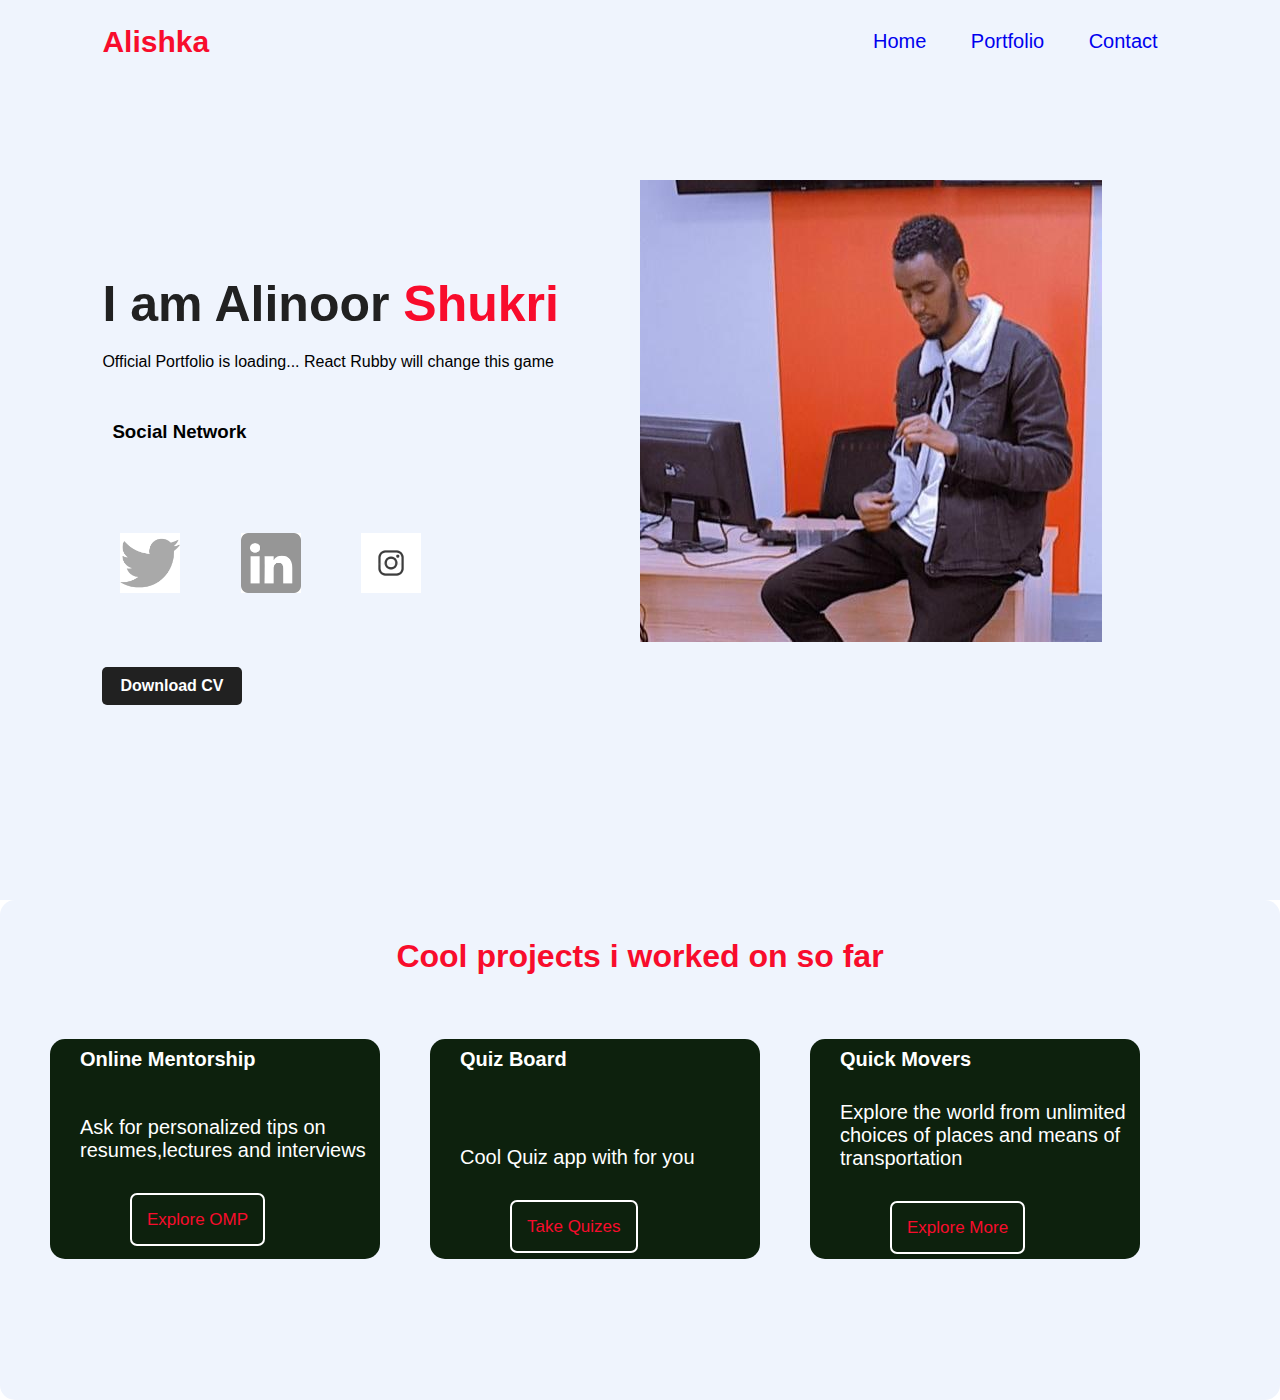
<file: index.html>
<!DOCTYPE html>
<html lang="en">
<head>
    <meta charset="UTF-8">
    <meta http-equiv="X-UA-Compatible" content="IE=edge">
    <meta name="viewport" content="width=device-width, initial-scale=1.0">
    <title>phase-0-final-project</title>
    <link rel="stylesheet" href="./CSS/styles.css">
</head>
<body>
    <div class="hero">
        <nav>
            <a href="" class="logo">Alishka</a>
            <ul>
               <a href="/"><li>Home</li></a>
               <a href="/"><li>Portfolio</li></a>
               <a href="./contact.html"><li>Contact</li></a>
            </ul>
        </nav>
        <div class="section">
            <h1> I am Alinoor <span>Shukri</span></h1>
            <p>Official Portfolio is loading... React Rubby will change this game</p>

            <div id="social">              
                <h3>Social Network</h3>
                <a href="https://twitter.com/AlinoorShukri"><img src="./images/twiter1.png" alt=""></a>
                <a href="https://www.linkedin.com/in/alinoor-shukri/"><img src="./images/in.png" alt=""></a>
                <a href="https://twitter.com/AlinoorShukri"><img src="./images/insta1.jpg" alt=""></a>
            </div>

            <a href="#">Download CV</a>

            
        </div>

        <div class="myimage">
            <img src="./images/ali2.jpg" alt="pic">
        </div>
    </div>

    <section class="portfolio">
        <div class="img1"> 
            <h1>Cool projects i worked on so far</h1>
            <div id="paragraph1">
                <div id="column1">
                    <h3>Online Mentorship</h3>
                    <p>Ask for personalized tips on resumes,lectures and interviews</p>
                    <a href="">Explore OMP</a>
                </div>
                <div id="column2">
                    <h3>Quiz Board</h3>
                    <p>Cool Quiz app with for you</p>
                    <a href="https://alishkaah.github.io/Quiz-Board/">Take Quizes</a>
                </div>
                <div id="column3">
                    <h3>Quick Movers</h3>
                    <p>Explore the world from unlimited choices of places and means of transportation</p>
                    <a href="https://alishkaah.github.io/Quick-Movers-website/">Explore More </a>
                </div>
            </div>
        </div>
    </section>
</body>
</html>
</file>
<file: CSS/styles.css>
*{
    margin: 0;
    padding: 0;
    font-family: sans-serif;
}

.hero{
    position: relative;
    width: 100%;
    height: 100vh;
    background: #eff4fd;
}
.logo{
    text-decoration: none;
    font-size: 30px;
    font-weight: 700;
    color: #f80c2c;
    letter-spacing: normal;
}

nav{
    display: flex;
    width: 84%;
    margin: auto;
    padding: 20px 0;
    align-items: center;
    justify-content: space-between;

}
nav ul li{
    display: inline-block;
    list-style: none;
    margin: 10px 20px;
    font-size: 20px;
}

nav ul li a{
    text-decoration: none;
    color: black;
    font-weight: bold;
}

.section{
    margin-left: 8%;
    margin-top: 15%;
}
.section h1{
    font-size: 50px;
    color: #212121;
    margin-bottom: 20px;
}
span{
    color: #f80c2c;
    line-height: 22px;
}
.section a{
    background: #212121;
    padding: 10px 18px;
    text-decoration: none;
    font-weight: bold;
    color: #fff;
    display: inline-block;
    margin: 30px 0;
    border-radius: 5px;


}

.myimage{
    width: 45%;
    height: 80%;
    position: absolute;
    bottom: 0px;
    right: 100px;
    left: 50%;
}


.img1{
   background-color: #eff4fd;
    background-size: cover;
    height: 500px;
    border-radius: 15px;
}
.img1 h1{
    padding-top: 3%;
    padding-bottom: 5%;
    color: #f80c2c;
    text-align: center;
    
}
#column1 h3{
    color: white;
    font-size: 20px;
    align-items: center;
    padding-top: 3%;
    padding-bottom: 5%;
    
}
#column2 h3{
    color: white;
    font-size: 20px;
    align-items: center;
    padding-top: 3%;
    padding-bottom: 5%;
    
}
#column3 h3{
    color: white;
    font-size: 20px;
    align-items: center;
    padding-top: 3%;
    padding-bottom: 3%;
    
}
#column1{
    float: left;
    background-color: rgba(8, 29, 8, 0.979);
    width: 300px;
    color: white;
    margin-left: 50px;
    height: 150px;
    border-radius: 15px;
    padding-left: 30px;
    font-size: 20px;
    height: 220px;
}
#column2{
    float: left;
    background-color: rgba(8, 29, 8, 0.979);
    width: 300px;
    color: white;  
    margin-left: 50px;
    height: 220px;
    border-radius: 15px;
    padding-left: 30px;
    font-size: 20px;
}
#column3{
    float: left;
    background-color: rgba(8, 29, 8, 0.979);
    width: 300px;
    color: white;
    margin-left: 50px;
    height: 220px;
    border-radius: 15px;
    padding-left: 30px;
    font-size: 20px;
}
#column1 p{
    font-size: 20px;
    align-items: center;
    padding-top: 10%;
    padding-bottom: 15%;

}
#column2 p{
    font-size: 20px;
    align-items: center;
    padding-top: 20%;
    padding-bottom: 15%;

}
#column3 p{
    font-size: 20px;
    align-items: center;
    padding-top: 7%;
    padding-bottom: 15%;

}
#column1 a{
    color: #f80c2c;
    text-decoration: none;
    padding: 15px;
    margin: 50px;
    border: 2px solid white;
    border-radius: 7px;
    font-size: 17px;
    
}
#column2 a{
    color: #f80c2c;
    text-decoration: none;
    padding: 15px;
    margin: 50px;
    border: 2px solid white;
    border-radius: 7px;
    font-size: 17px;
    
}
#column3 a{
    color: #f80c2c;
    text-decoration: none;
    padding: 15px;
    margin: 50px;
    border: 2px solid white;
    border-radius: 7px;
    font-size: 17px;
    
}
/*end of section2*/

#social{
margin-top: 20px;
padding-top: 20px;
}
#social h3{
    margin: 10px;
    font-weight: bolder;
}
#social a{
    text-decoration: none;
    background-color: #eff4fd;
    /* width: 40px; */
    /* padding-right: 20px; */
    /* margin-top: 40px; */

}
#social img{
    width: 60px;
    padding-right: 20px;
    margin-top: 40px;
}
</file>
